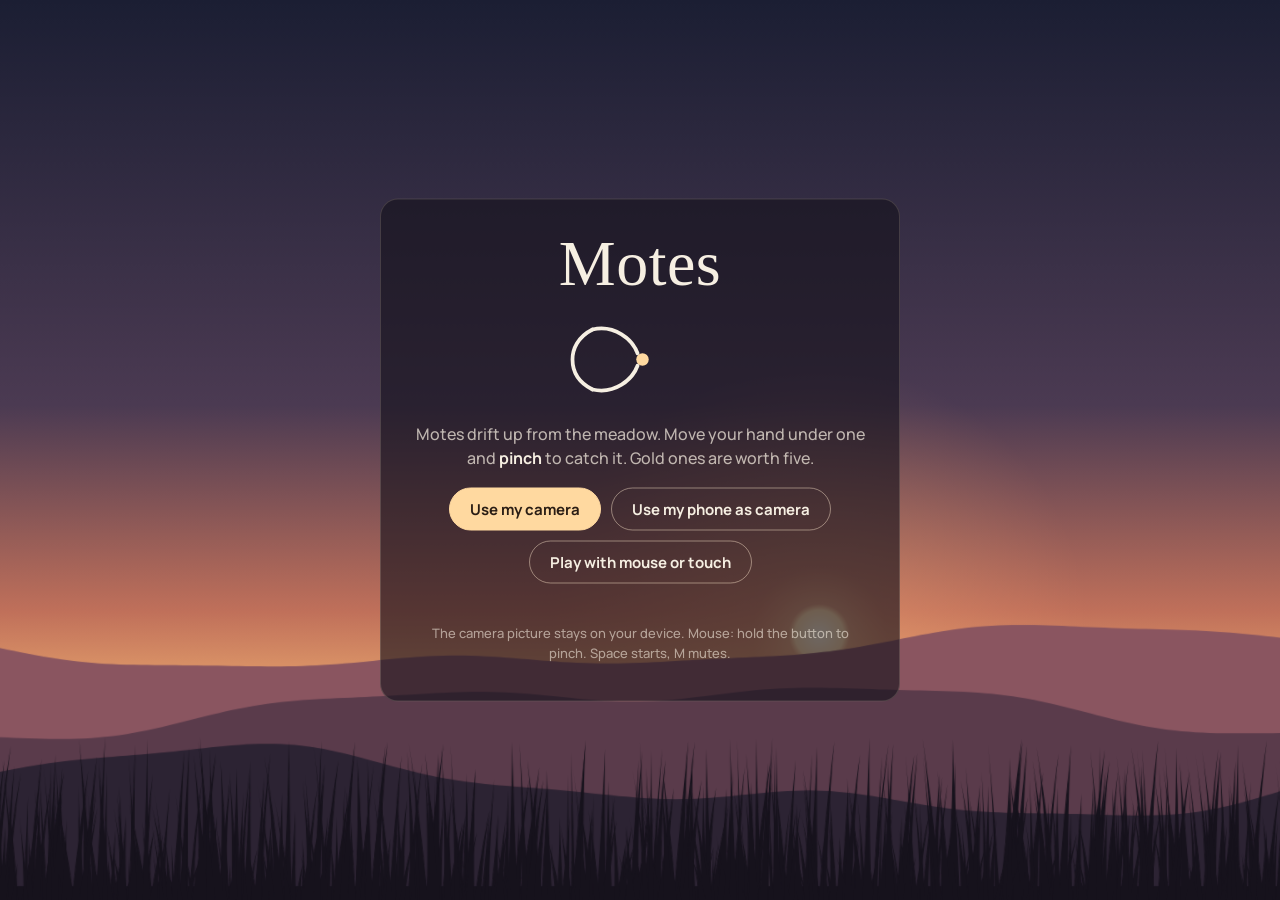
<file: index.html>
<!doctype html>
<html lang="en">
  <head>
    <meta charset="UTF-8" />
    <meta name="viewport" content="width=device-width, initial-scale=1.0" />
    <title>Motes</title>
    <meta name="description" content="Catch glowing motes at dusk with a pinch of your fingers. A webcam hand game." />
    <link rel="icon" href="data:image/svg+xml,%3Csvg xmlns='http://www.w3.org/2000/svg' viewBox='0 0 32 32'%3E%3Ccircle cx='16' cy='16' r='7' fill='%23ffd9a0'/%3E%3C/svg%3E" />
    <script type="module" crossorigin src="./assets/index-DSlZTA-Q.js"></script>
  </head>
  <body>
    <div id="stage"></div>
    <video id="cam" playsinline muted></video>
    <canvas id="preview" class="hidden" width="200" height="150"></canvas>

    <div id="hud" class="hud hidden">
      <span id="score">0</span>
      <span id="time"></span>
    </div>

    <section id="title" class="card hidden">
      <h1>Motes</h1>
      <svg class="pinch" viewBox="0 0 120 80" aria-hidden="true">
        <!-- line-art thumb and index finger closing on a mote (animated in style.css) -->
        <circle class="mote" cx="62" cy="40" r="5" />
        <path class="finger palm" d="M22 16 C 10 22, 6 32, 6 40 C 6 50, 10 58, 22 64" />
        <path class="finger index" d="M22 16 C 40 12, 54 24, 58 35" />
        <path class="finger thumb" d="M22 64 C 40 68, 54 56, 58 45" />
      </svg>
      <p>Motes drift up from the meadow. Move your hand under one and <b>pinch</b> to catch it. Gold ones are worth five.</p>
      <div class="row">
        <button id="b-cam">Use my camera</button>
        <button id="b-phone" class="ghost">Use my phone as camera</button>
        <button id="b-mouse" class="ghost">Play with mouse or touch</button>
      </div>
      <p id="err" class="err"></p>
      <p class="small">The camera picture stays on your device. Mouse: hold the button to pinch. Space starts, M mutes.</p>
    </section>

    <aside id="phone-panel" class="phone-panel hidden">
      <div class="qr" aria-label="QR code for the phone link"></div>
      <div class="pp-body">
        <p class="pp-title">Phone as camera · room <b class="room"></b></p>
        <p class="small pp-help">Scan with your phone and tap <b>Start camera</b> there. Only hand points travel, peer-to-peer; no video.</p>
        <p class="status small"></p>
        <a class="qr-url small" target="_blank" rel="noopener"></a>
        <div class="row left"><button id="p-close" class="ghost">Disconnect</button></div>
      </div>
    </aside>

    <section id="results" class="card hidden">
      <p class="label">Score</p>
      <p id="r-score" class="big">0</p>
      <p id="r-line"></p>
      <p class="small">Pinch, click or press Space to play again.</p>
    </section>

  </body>
</html>
</file>
